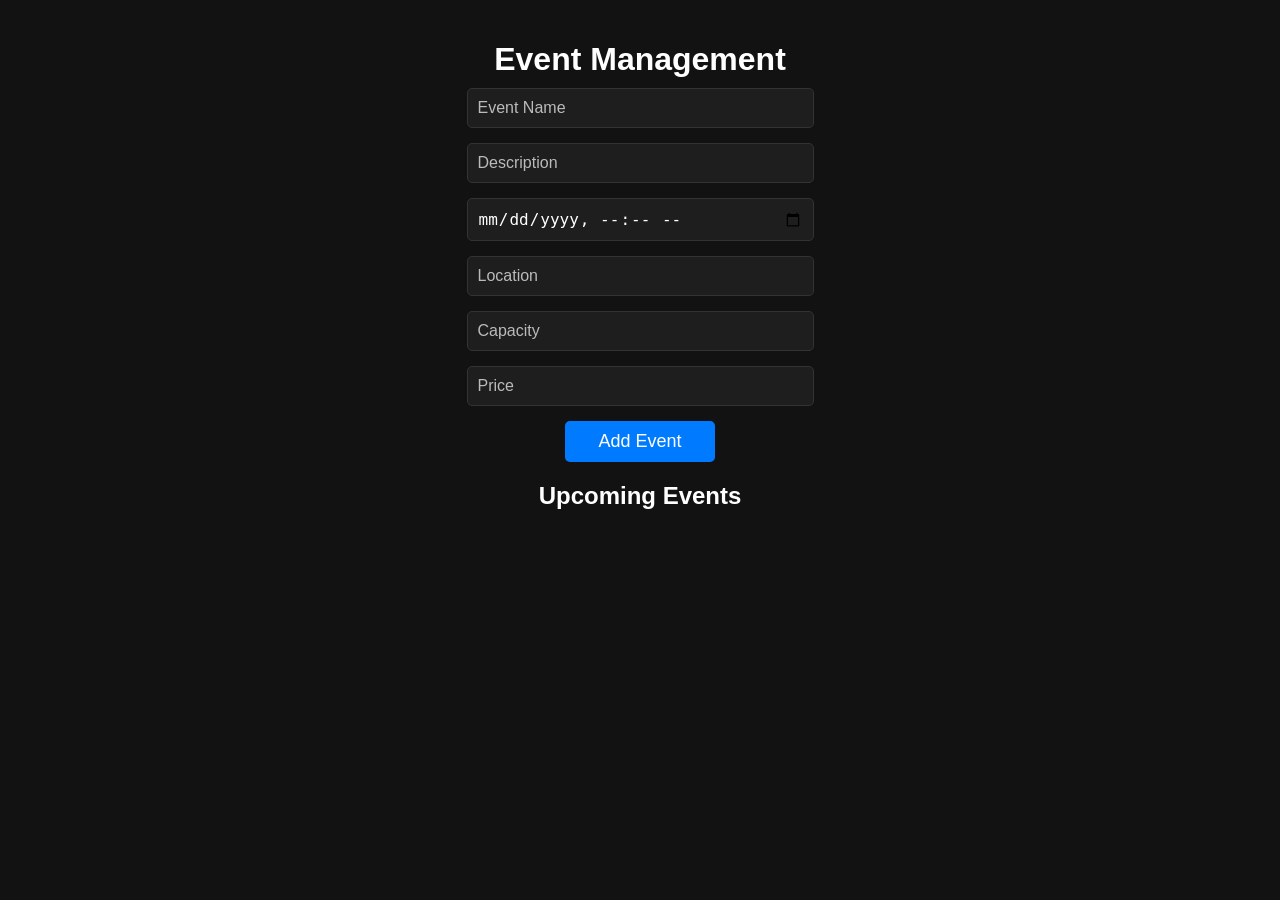
<file: eventbooking/event-frontend/index.html>
<!DOCTYPE html>
<html lang="en">
<head>
    <meta charset="UTF-8">
    <meta name="viewport" content="width=device-width, initial-scale=1.0">
    <title>Event Management</title>
    <link rel="stylesheet" href="style.css">
</head>
<body>
    <h1>Event Management</h1>

    <form id="eventForm">
        <input type="text" id="eventName" placeholder="Event Name">
        <input type="text" id="eventDescription" placeholder="Description">
        <input type="datetime-local" id="eventDate">
        <input type="text" id="eventLocation" placeholder="Location">
        <input type="number" id="eventCapacity" placeholder="Capacity">
        <input type="number" id="eventPrice" placeholder="Price">
        <button type="submit">Add Event</button>
      </form>

    <h2>Upcoming Events</h2>
    <ul id="eventList"></ul>

    <script src="script.js"></script>
</body>
</html>
</file>
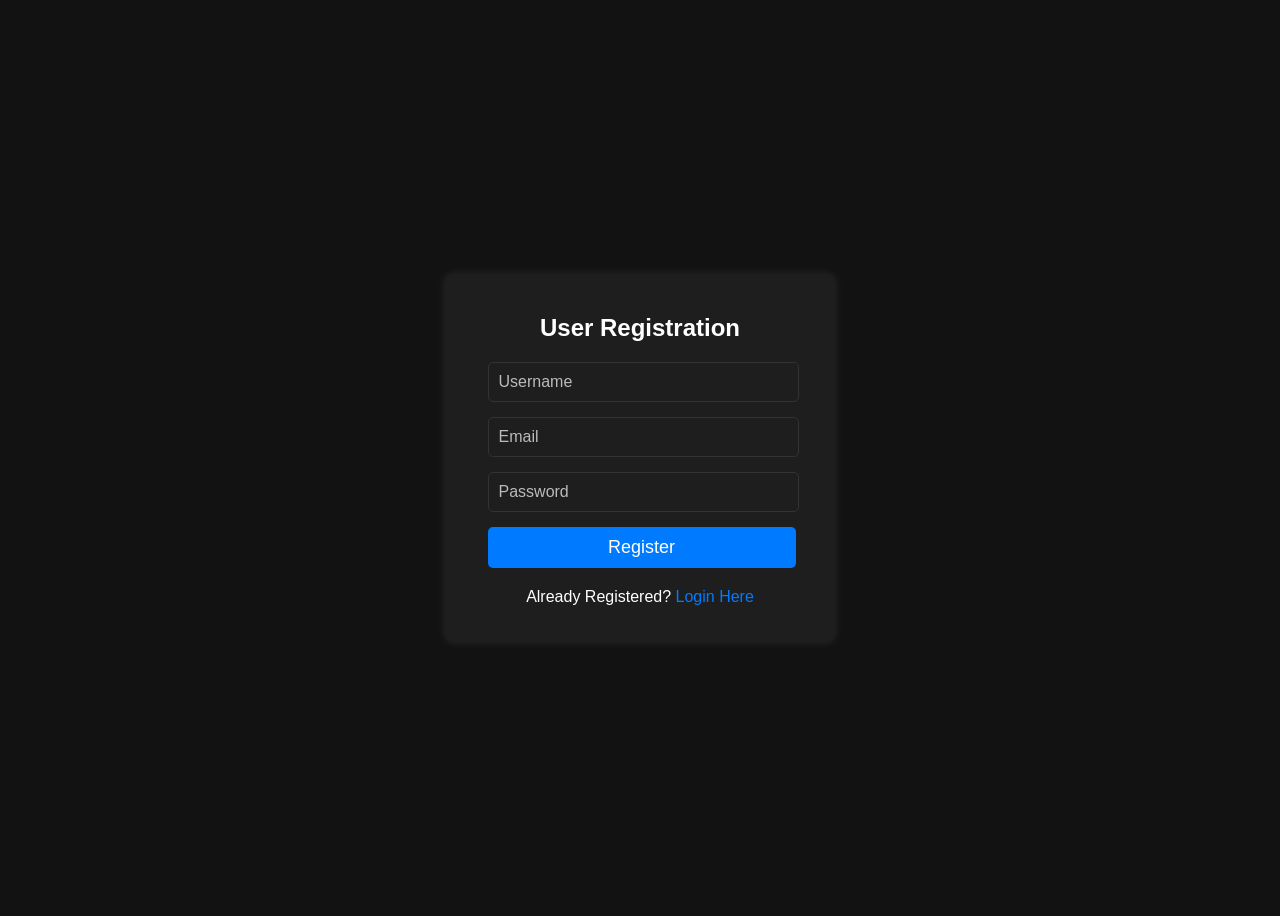
<file: eventbooking/frontend/user-frontend/index.html>
<!DOCTYPE html>
<html lang="en">
<head>
    <meta charset="UTF-8">
    <meta name="viewport" content="width=device-width, initial-scale=1.0">
    <title>Register</title>
    <link rel="stylesheet" href="styles.css">
</head>

<style>
/* body {
    font-family: Arial, sans-serif;
    text-align: center;
} */



.form-container {
    width: 350px;
    max-width: 100%;
    background-color: #1E1E1E; /* Dark Gray */
    padding: 20px;
    margin: 50px auto;
    border-radius: 8px;
    box-shadow: 0px 0px 10px rgba(255, 255, 255, 0.1);
}
body {
    display: flex;
    background-color: #121212;  /* Change this based on your chosen theme */
    color: #FFFFFF;  /* Text color */
    font-family: Arial, sans-serif;
    justify-content: center; /* Centers horizontally */
    align-items: center; /* Centers vertically */
    height: 100vh; /* Full viewport height */
}

form {
    margin: 20px auto;
    width: 305px;
    display: flex;
    flex-direction: column;
}

/* input {
    margin: 5px 0;
    padding: 10px;
} */
input {
    background-color: #1E1E1E; /* Dark Gray */
    color: #FFFFFF; /* White Text */
    padding: 10px;
    width: 95%;
    max-width: 325px;
    margin-bottom: 15px;
    border: 1px solid #333333; /* Darker border */
    border-radius: 5px;
    font-size: 16px;
}
input::placeholder {
    color: #BBBBBB;
}

/* button {
    padding: 10px;
    background: blue;
    color: white;
    border: none;
    cursor: pointer;
} */
button {
    background-color: #007BFF; /* Bright blue */
    color: white;
    padding: 10px;
    width: 101%;
    border: none;
    border-radius: 5px;
    cursor: pointer;
   
    font-size: 18px;
    transition: background 0.3s ease;
}
button:hover {
    background-color: #0056b3;
}

/* button:hover {
    background: darkblue;
} */
a {
    color: #007BFF;  /* Blue links */
    text-decoration: none;
}

a:hover {
    text-decoration: underline;
    color: #b3004e;
}
</style>

<body>
    <div class="form-container">
        <h2 style="text-align: center;">User Registration</h2>
        <form id="registerForm">
            <input type="text" id="username" placeholder="Username" required>
            <input type="email" id="email" placeholder="Email" required>
            <input type="password" id="password" placeholder="Password" required>
            <button type="submit">Register</button>
        </form>
        <p id="registerMessage" style="color: red; text-align: center;"></p>
        <p style="text-align: center;">Already Registered? <a href="login.html">Login Here</a></p>
    </div>
    <script src="script.js"></script>
</body>
</html>
</file>
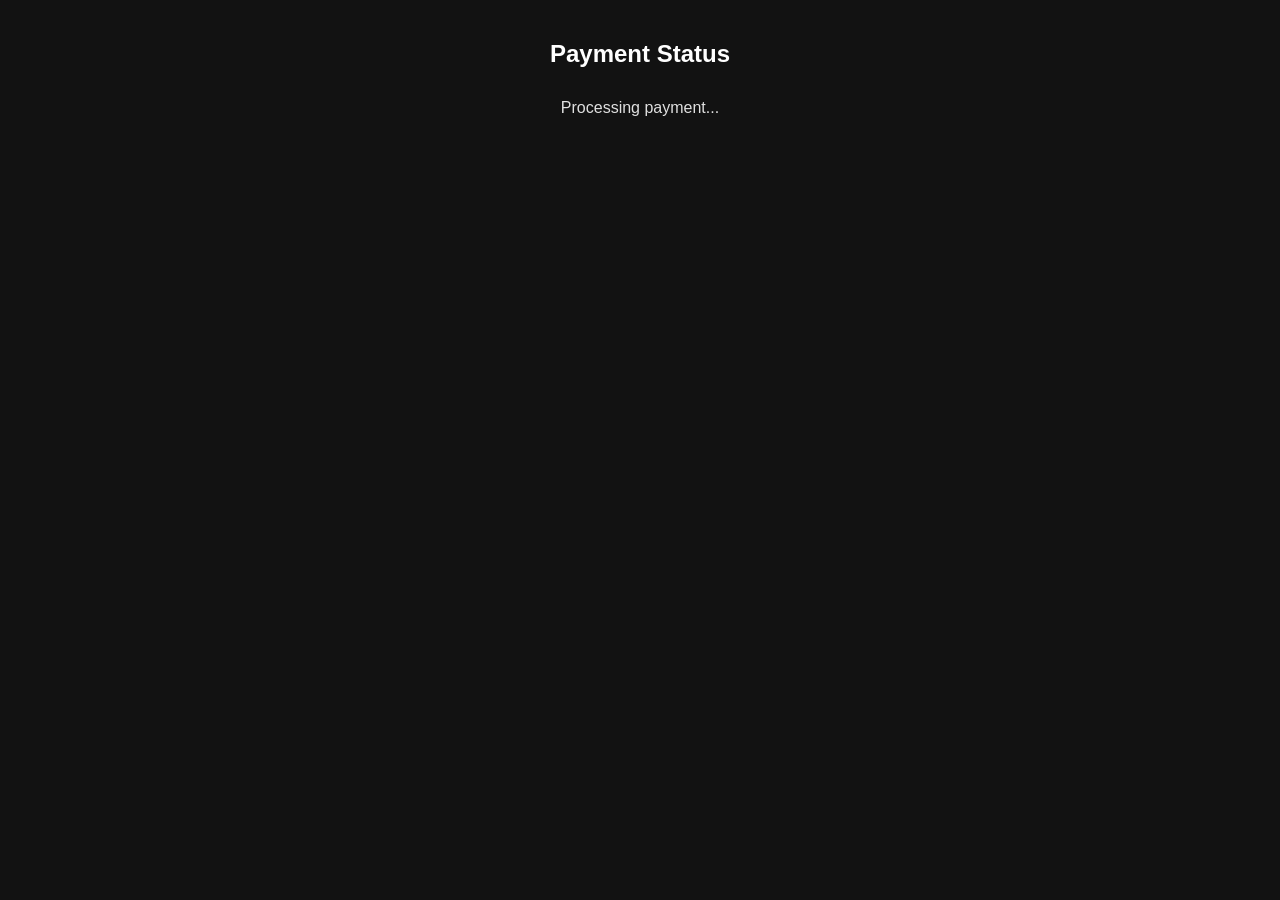
<file: eventbooking/booking-frontend/confirmation.html>
<!DOCTYPE html>
<html lang="en">
<head>
    <meta charset="UTF-8">
    <meta name="viewport" content="width=device-width, initial-scale=1.0">
    <title>Booking Confirmation</title>
    <link rel="stylesheet" href="css/style.css">
    <script src="js/confirmation.js" defer></script>
</head>
<body>
    <h2>Payment Status</h2>
    <p id="payment-status">Processing payment...</p>
</body>
</html>
</file>
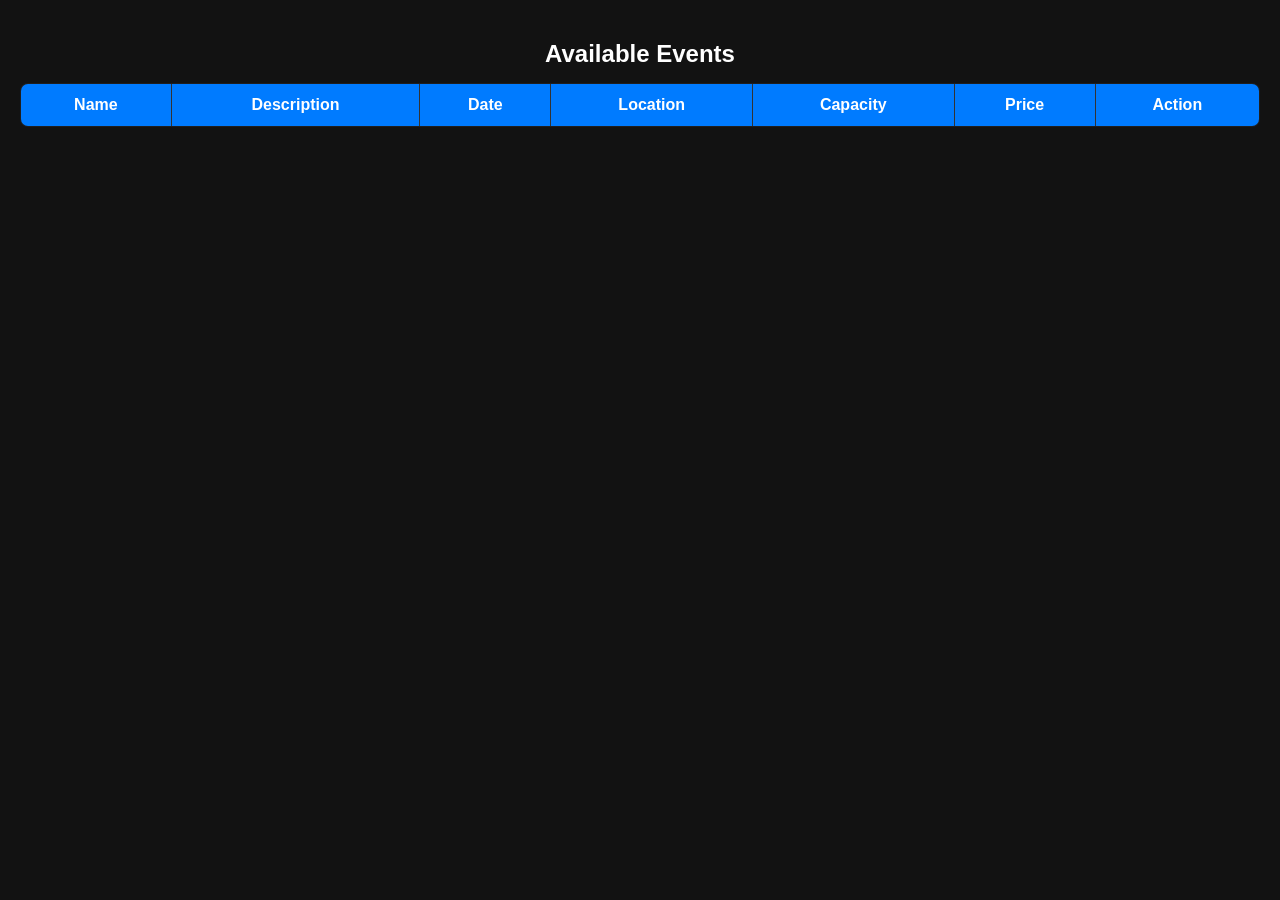
<file: eventbooking/booking-frontend/events.html>
<!DOCTYPE html>
<html lang="en">
<head>
    <meta charset="UTF-8">
    <meta name="viewport" content="width=device-width, initial-scale=1.0">
    <title>Book an Event</title>
    <link rel="stylesheet" href="css/style.css">
    <script src="js/events.js" defer></script>
</head>
<body>
    <h2>Available Events</h2>
    <table border="1">
        <thead>
            <tr>
                <th>Name</th>
                <th>Description</th>
                <th>Date</th>
                <th>Location</th>
                <th>Capacity</th>
                <th>Price</th>
                <th>Action</th>
            </tr>
        </thead>
        <tbody id="event-list"></tbody>
    </table>
</body>
</html>
</file>
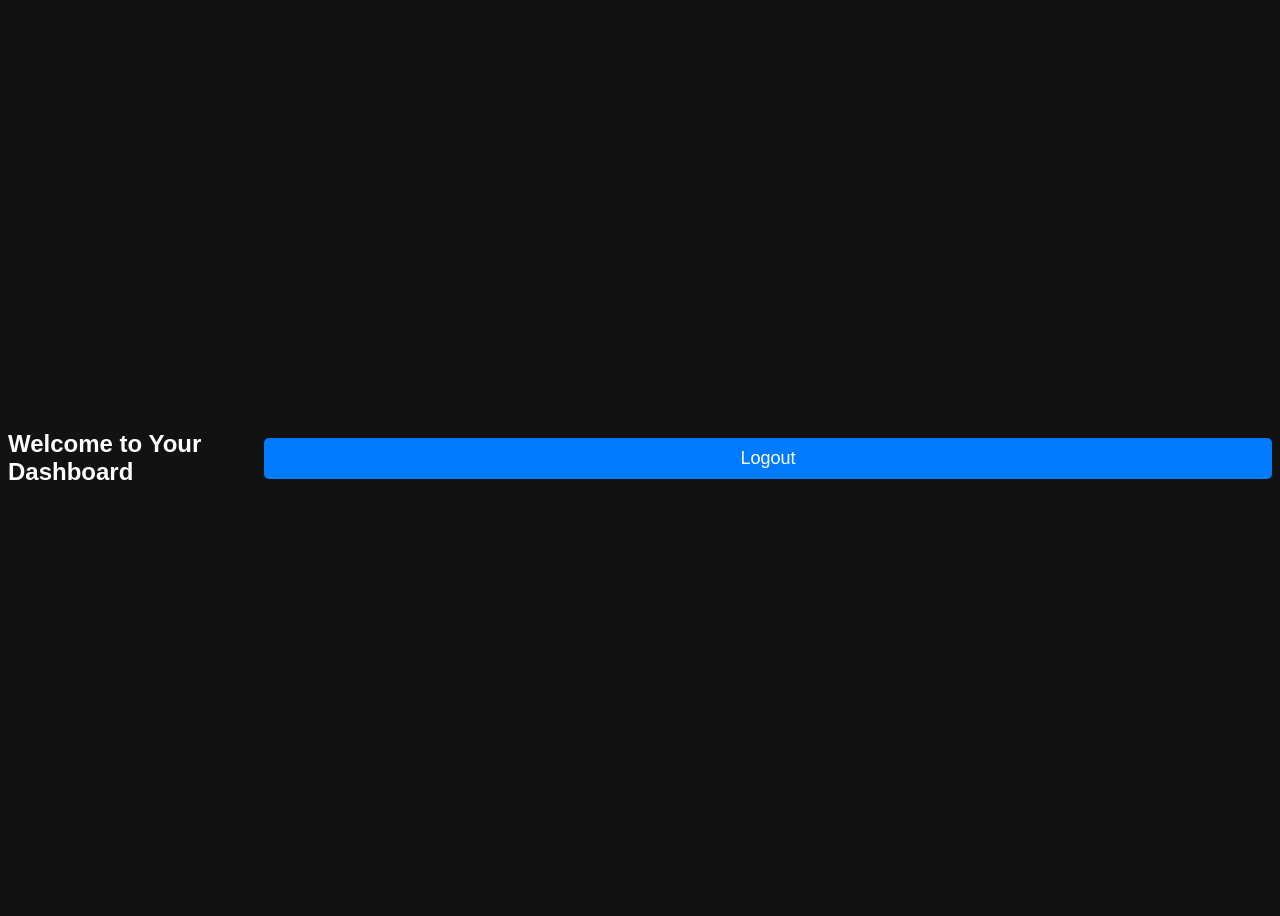
<file: eventbooking/user-frontend/dashboard.html>
<!DOCTYPE html>
<html lang="en">
<head>
    <meta charset="UTF-8">
    <meta name="viewport" content="width=device-width, initial-scale=1.0">
    <title>Dashboard</title>
    <link rel="stylesheet" href="styles.css">
</head>
<body>
    <h2>Welcome to Your Dashboard</h2>
    <p id="userInfo"></p>
    <button onclick="logout()">Logout</button>
    <script src="script.js"></script>
</body>
</html>
</file>
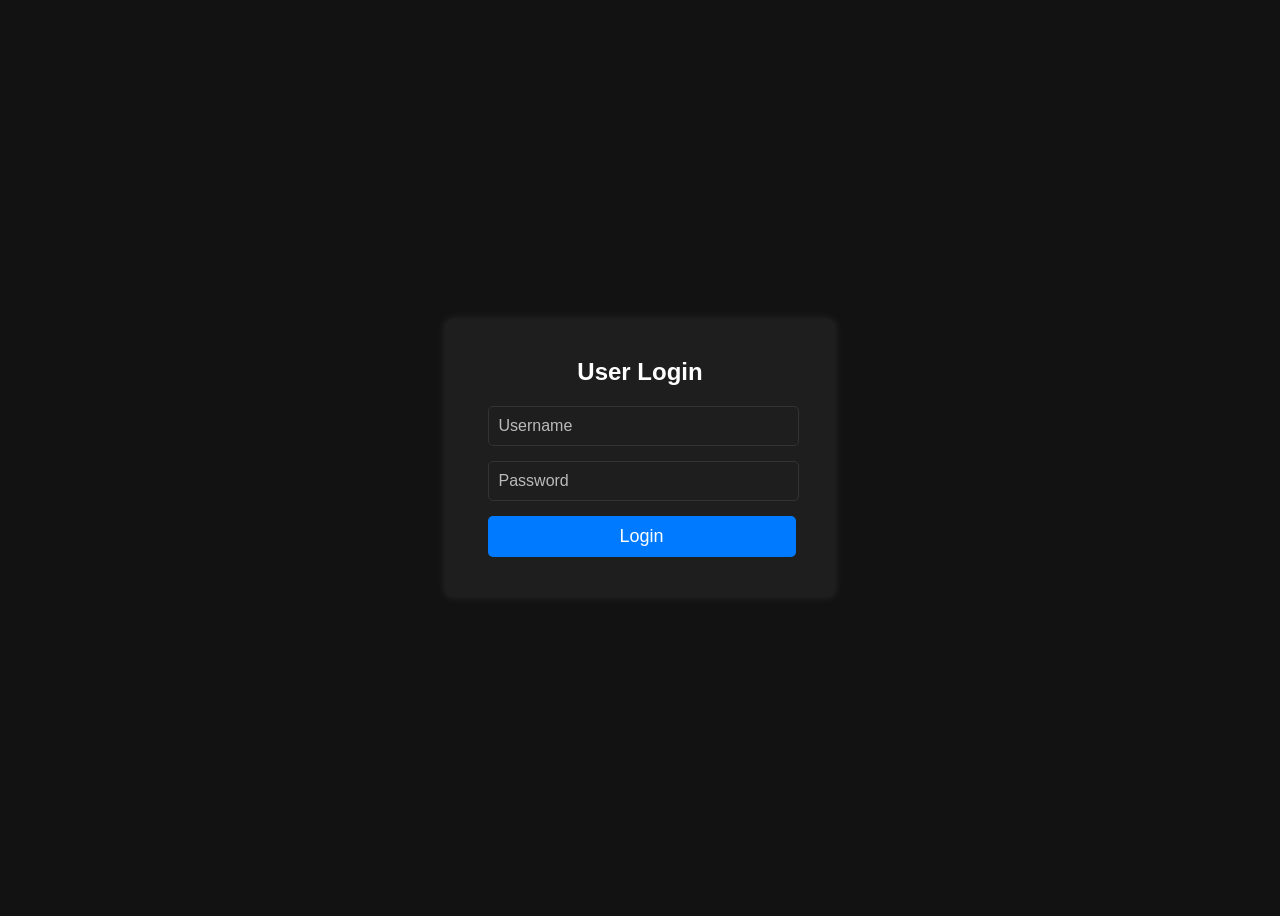
<file: eventbooking/user-frontend/login.html>
<!DOCTYPE html>
<html lang="en">
<head>
    <meta charset="UTF-8">
    <meta name="viewport" content="width=device-width, initial-scale=1.0">
    <title>Login</title>
    <link rel="stylesheet" href="styles.css">
</head>
<body>
    <div class="form-container">
        <h2 style="text-align: center;">User Login</h2>
        <form id="loginForm">
            <input type="text" id="loginUsername" placeholder="Username" required>
            <input type="password" id="loginPassword" placeholder="Password" required>
            <button type="submit">Login</button>
        </form>
        <p id="loginMessage" style="color:red; text-align: center;"></p>
    </div>
    <script src="script.js"></script>
</body>
</html>
</file>
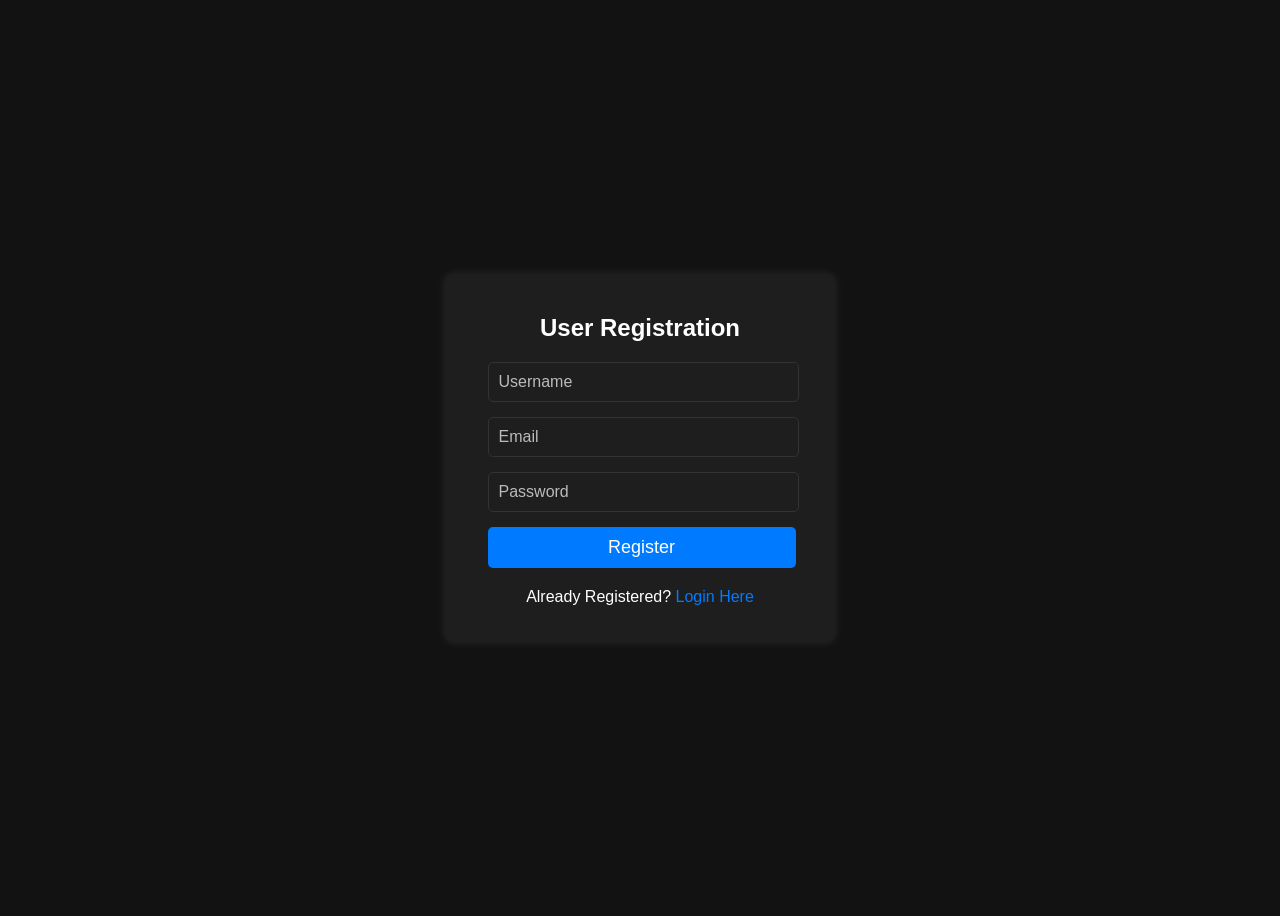
<file: eventbooking/user-frontend/register.html>
<!DOCTYPE html>
<html lang="en">
<head>
    <meta charset="UTF-8">
    <meta name="viewport" content="width=device-width, initial-scale=1.0">
    <title>Register</title>
    <link rel="stylesheet" href="styles.css">
</head>
<body>
    <div class="form-container">
        <h2 style="text-align: center;">User Registration</h2>
        <form id="registerForm">
            <input type="text" id="username" placeholder="Username" required>
            <input type="email" id="email" placeholder="Email" required>
            <input type="password" id="password" placeholder="Password" required>
            <button type="submit">Register</button>
        </form>
        <p id="registerMessage" style="color: red; text-align: center;"></p>
        <p style="text-align: center;">Already Registered? <a href="login.html">Login Here</a></p>
    </div>
    <script src="script.js"></script>
</body>
</html>
</file>
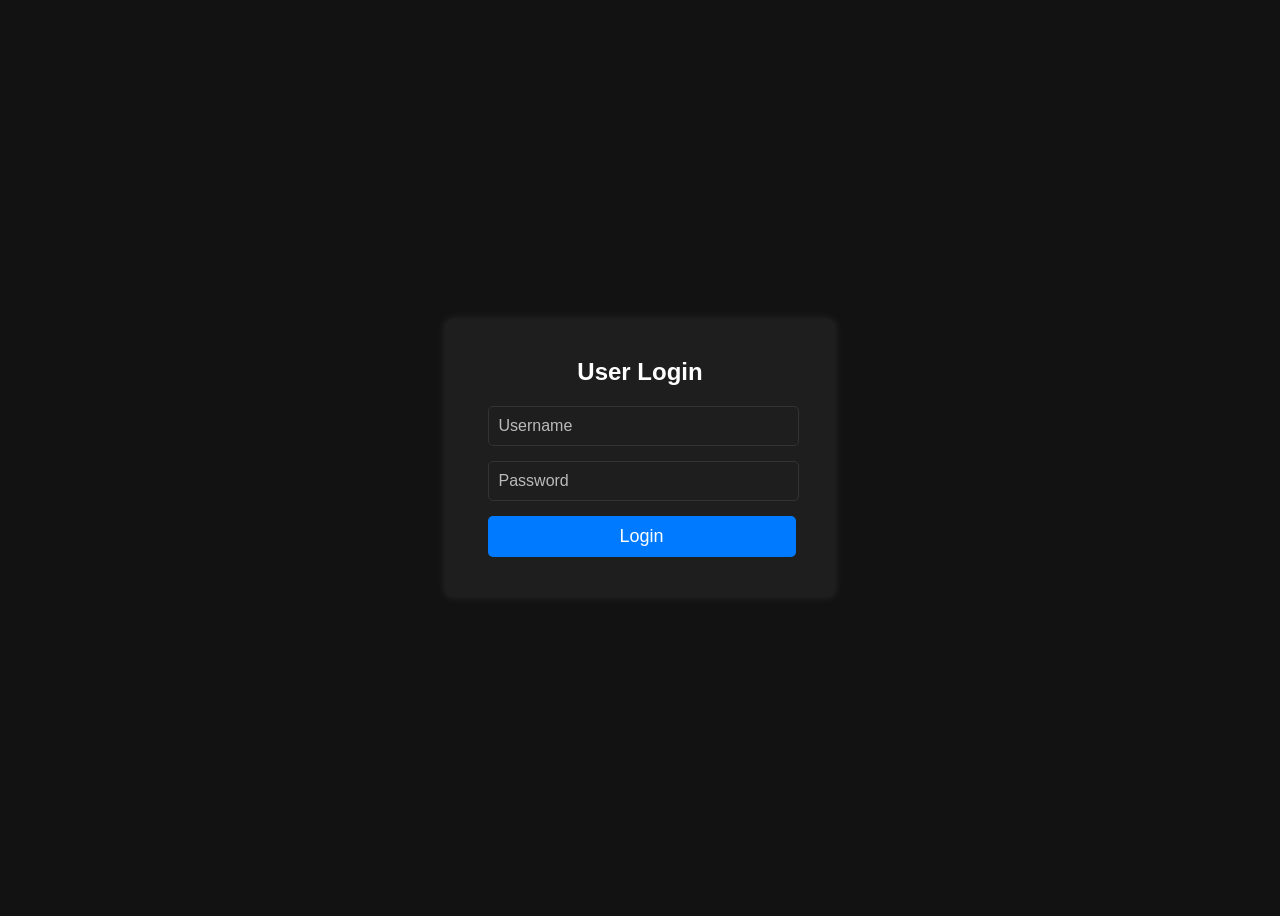
<file: eventbooking/frontend/user-frontend/login.html>
<!DOCTYPE html>
<html lang="en">
<head>
    <meta charset="UTF-8">
    <meta name="viewport" content="width=device-width, initial-scale=1.0">
    <title>Login</title>
    <link rel="stylesheet" href="styles.css">
</head>
<style>
    /* body {
        font-family: Arial, sans-serif;
        text-align: center;
    } */
    
    
    
    .form-container {
        width: 350px;
        max-width: 100%;
        background-color: #1E1E1E; /* Dark Gray */
        padding: 20px;
        margin: 50px auto;
        border-radius: 8px;
        box-shadow: 0px 0px 10px rgba(255, 255, 255, 0.1);
    }
    body {
        display: flex;
        background-color: #121212;  /* Change this based on your chosen theme */
        color: #FFFFFF;  /* Text color */
        font-family: Arial, sans-serif;
        justify-content: center; /* Centers horizontally */
        align-items: center; /* Centers vertically */
        height: 100vh; /* Full viewport height */
    }
    
    form {
        margin: 20px auto;
        width: 305px;
        display: flex;
        flex-direction: column;
    }
    
    /* input {
        margin: 5px 0;
        padding: 10px;
    } */
    input {
        background-color: #1E1E1E; /* Dark Gray */
        color: #FFFFFF; /* White Text */
        padding: 10px;
        width: 95%;
        max-width: 325px;
        margin-bottom: 15px;
        border: 1px solid #333333; /* Darker border */
        border-radius: 5px;
        font-size: 16px;
    }
    input::placeholder {
        color: #BBBBBB;
    }
    
    /* button {
        padding: 10px;
        background: blue;
        color: white;
        border: none;
        cursor: pointer;
    } */
    button {
        background-color: #007BFF; /* Bright blue */
        color: white;
        padding: 10px;
        width: 101%;
        border: none;
        border-radius: 5px;
        cursor: pointer;
       
        font-size: 18px;
        transition: background 0.3s ease;
    }
    button:hover {
        background-color: #0056b3;
    }
    
    /* button:hover {
        background: darkblue;
    } */
    a {
        color: #007BFF;  /* Blue links */
        text-decoration: none;
    }
    
    a:hover {
        text-decoration: underline;
        color: #b3004e;
    }
    </style>
<body>
    <div class="form-container">
        <h2 style="text-align: center;">User Login</h2>
        <form id="loginForm">
            <input type="text" id="loginUsername" placeholder="Username" required>
            <input type="password" id="loginPassword" placeholder="Password" required>
            <button type="submit">Login</button>
        </form>
        <p id="loginMessage" style="color:red; text-align: center;"></p>
    </div>
    <script src="script.js">console.log("Inline test script running!");</script>
</body>
</html>
</file>
<file: eventbooking/event-frontend/style.css>
/* General Styles */
body {
    display: flex;
    flex-direction: column;
    align-items: center;
    background-color: #121212;  /* Dark Background */
    color: #FFFFFF;  /* White Text */
    font-family: Arial, sans-serif;
    text-align: center;
    margin: 20px;
}

/* Form Styling */
.form-container {
    width: 350px;
    max-width: 100%;
    background-color: #1E1E1E; /* Dark Gray */
    padding: 20px;
    margin: 50px auto;
    border-radius: 8px;
    box-shadow: 0px 0px 10px rgba(255, 255, 255, 0.1);
}

form {
    width: 100%;
    display: flex;
    flex-direction: column;
    align-items: center;
}

input {
    background-color: #1E1E1E; /* Dark Gray */
    color: #FFFFFF; /* White Text */
    padding: 10px;
    width: 90%;
    max-width: 325px;
    margin-bottom: 15px;
    border: 1px solid #333333; /* Darker border */
    border-radius: 5px;
    font-size: 16px;
}

input::placeholder {
    color: #BBBBBB;
}

/* Button Styling */
button {
    background-color: #007BFF; /* Bright blue */
    color: white;
    padding: 10px;
    width: 100%;
    max-width: 150px;
    border: none;
    border-radius: 5px;
    cursor: pointer;
    font-size: 18px;
    transition: background 0.3s ease;
}

button:hover {
    background-color: #0056b3;
}

/* Link Styling */
a {
    color: #007BFF;  /* Blue links */
    text-decoration: none;
}

a:hover {
    text-decoration: underline;
    color: #b3004e;
}

/* List Styling for Events & Users */
ul {
    list-style: none;
    padding: 0;
    width: 90%;
    max-width: 600px;
    margin-top: 20px;
}

li {
    background-color: #1E1E1E;
    padding: 15px;
    border: 1px solid #333333;
    border-radius: 5px;
    margin: 5px 0;
    display: flex;
    justify-content: space-between;
    align-items: center;
    font-size: 16px;
}

/* Event & User Title */
li strong {
    color: #ffffff;
    font-size: 18px;
}

/* Delete Button inside List */
li button {
    background-color: #DC3545; /* Red Delete Button */
    padding: 8px 12px;
    font-size: 14px;
    width: auto;
    transition: background 0.3s ease;
}

li button:hover {
    background-color: #b3001b;
}

/* Headings */
h1, h2 {
    color: #FFFFFF;
    margin-bottom: 10px;
}

/* Container for List */
.list-container {
    width: 100%;
    max-width: 600px;
    margin-top: 20px;
    background-color: #1E1E1E;
    padding: 20px;
    border-radius: 8px;
    box-shadow: 0px 0px 10px rgba(255, 255, 255, 0.1);
}
</file>
<file: eventbooking/frontend/user-frontend/styles.css>
/* body {
    font-family: Arial, sans-serif;
    text-align: center;
} */



.form-container {
    width: 350px;
    max-width: 100%;
    background-color: #1E1E1E; /* Dark Gray */
    padding: 20px;
    margin: 50px auto;
    border-radius: 8px;
    box-shadow: 0px 0px 10px rgba(255, 255, 255, 0.1);
}
body {
    display: flex;
    background-color: #121212;  /* Change this based on your chosen theme */
    color: #FFFFFF;  /* Text color */
    font-family: Arial, sans-serif;
    justify-content: center; /* Centers horizontally */
    align-items: center; /* Centers vertically */
    height: 100vh; /* Full viewport height */
}

form {
    margin: 20px auto;
    width: 305px;
    display: flex;
    flex-direction: column;
}

/* input {
    margin: 5px 0;
    padding: 10px;
} */
input {
    background-color: #1E1E1E; /* Dark Gray */
    color: #FFFFFF; /* White Text */
    padding: 10px;
    width: 95%;
    max-width: 325px;
    margin-bottom: 15px;
    border: 1px solid #333333; /* Darker border */
    border-radius: 5px;
    font-size: 16px;
}
input::placeholder {
    color: #BBBBBB;
}

/* button {
    padding: 10px;
    background: blue;
    color: white;
    border: none;
    cursor: pointer;
} */
button {
    background-color: #007BFF; /* Bright blue */
    color: white;
    padding: 10px;
    width: 101%;
    border: none;
    border-radius: 5px;
    cursor: pointer;
   
    font-size: 18px;
    transition: background 0.3s ease;
}
button:hover {
    background-color: #0056b3;
}

/* button:hover {
    background: darkblue;
} */
a {
    color: #007BFF;  /* Blue links */
    text-decoration: none;
}

a:hover {
    text-decoration: underline;
    color: #b3004e;
}
</file>
<file: eventbooking/booking-frontend/css/style.css>
/* General Styles */
body {
    display: flex;
    flex-direction: column;
    align-items: center;
    background-color: #121212; /* Dark Background */
    color: #E0E0E0; /* Light gray text */
    font-family: 'Poppins', sans-serif;
    text-align: center;
    margin: 20px;
}

/* Box for Payment & Confirmation Pages */
.payment-box, .confirmation-box {
    width: 400px;
    background-color: #1E1E1E; /* Dark Gray */
    padding: 30px;
    margin-top: 50px;
    border-radius: 10px;
    box-shadow: 0px 0px 15px rgba(255, 255, 255, 0.1);
    text-align: center;
}

/* Headings */
h1, h2 {
    color: #FFFFFF;
    margin-bottom: 15px;
}

/* Input Fields */
input {
    background-color: #1E1E1E; /* Dark Gray */
    color: #FFFFFF;
    padding: 12px;
    width: 90%;
    border: 1px solid #333333;
    border-radius: 5px;
    font-size: 16px;
    margin-bottom: 15px;
}

input::placeholder {
    color: #BBBBBB;
}

/* Buttons */
button {
    background-color: #007BFF; /* Bright blue */
    color: white;
    padding: 12px;
    width: 100%;
    border: none;
    border-radius: 5px;
    cursor: pointer;
    font-size: 18px;
    transition: background 0.3s ease;
}

button:hover {
    background-color: #0056b3;
}

/* Table for Bookings */
.table-container {
    width: 90%;
    max-width: 700px;
    margin-top: 20px;
}

table {
    width: 100%;
    border-collapse: collapse;
    background-color: #1E1E1E;
    border-radius: 8px;
    overflow: hidden;
}

th, td {
    padding: 12px;
    border: 1px solid #333333;
    text-align: center;
}

th {
    background-color: #007BFF;
    color: white;
}

/* Booking Confirmation */
.confirmation-box {
    border-left: 5px solid #4CAF50; /* Green Success Indicator */
}

/* Links */
a {
    color: #007BFF;
    text-decoration: none;
}

a:hover {
    text-decoration: underline;
    color: #b3004e;
}
</file>
<file: eventbooking/user-frontend/styles.css>
/* body {
    font-family: Arial, sans-serif;
    text-align: center;
} */



.form-container {
    width: 350px;
    max-width: 100%;
    background-color: #1E1E1E; /* Dark Gray */
    padding: 20px;
    margin: 50px auto;
    border-radius: 8px;
    box-shadow: 0px 0px 10px rgba(255, 255, 255, 0.1);
}
body {
    display: flex;
    background-color: #121212;  /* Change this based on your chosen theme */
    color: #FFFFFF;  /* Text color */
    font-family: Arial, sans-serif;
    justify-content: center; /* Centers horizontally */
    align-items: center; /* Centers vertically */
    height: 100vh; /* Full viewport height */
}

form {
    margin: 20px auto;
    width: 305px;
    display: flex;
    flex-direction: column;
}

/* input {
    margin: 5px 0;
    padding: 10px;
} */
input {
    background-color: #1E1E1E; /* Dark Gray */
    color: #FFFFFF; /* White Text */
    padding: 10px;
    width: 95%;
    max-width: 325px;
    margin-bottom: 15px;
    border: 1px solid #333333; /* Darker border */
    border-radius: 5px;
    font-size: 16px;
}
input::placeholder {
    color: #BBBBBB;
}

/* button {
    padding: 10px;
    background: blue;
    color: white;
    border: none;
    cursor: pointer;
} */
button {
    background-color: #007BFF; /* Bright blue */
    color: white;
    padding: 10px;
    width: 101%;
    border: none;
    border-radius: 5px;
    cursor: pointer;
   
    font-size: 18px;
    transition: background 0.3s ease;
}
button:hover {
    background-color: #0056b3;
}

/* button:hover {
    background: darkblue;
} */
a {
    color: #007BFF;  /* Blue links */
    text-decoration: none;
}

a:hover {
    text-decoration: underline;
    color: #b3004e;
}
</file>
